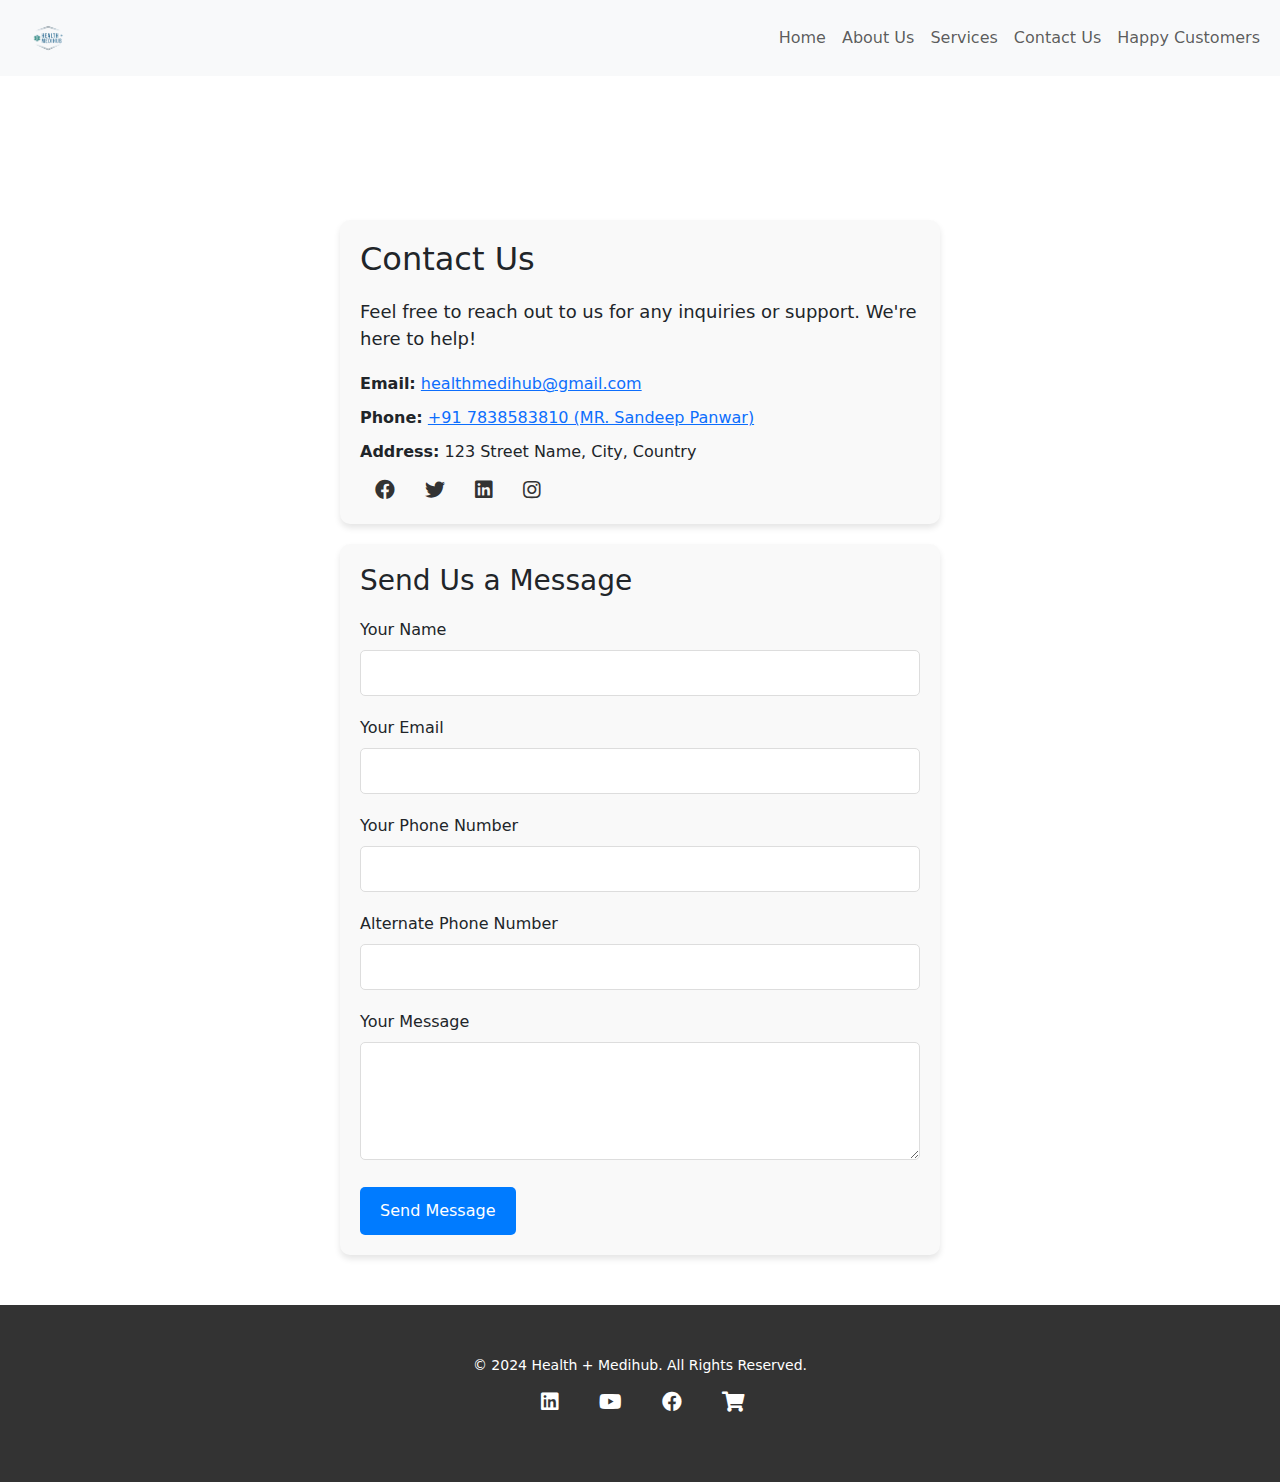
<file: contact_us.html>
<!DOCTYPE html>
<html lang="en">
  <head>
    <meta charset="UTF-8" />
    <meta name="viewport" content="width=device-width, initial-scale=1.0" />
    <title>Contact Page</title>
    <link rel="stylesheet" href="index.css" />
    <link rel="stylesheet" href="contact.css" />
    <link
      rel="stylesheet"
      href="https://cdn.jsdelivr.net/npm/bootstrap@5.3.0/dist/css/bootstrap.min.css"
    />
    <script
      src="https://cdn.jsdelivr.net/npm/bootstrap@5.3.0/dist/js/bootstrap.bundle.min.js"
      defer
    ></script>
    <link
      rel="stylesheet"
      href="https://cdnjs.cloudflare.com/ajax/libs/font-awesome/5.15.4/css/all.min.css"
    />
    <style>
      .navbar {
        position: fixed;
        top: 0;
        left: 0;
        width: 100%;
        z-index: 1000;
        background-color: white;
      }
      body {
        padding-top: 70px;
      }
      .contact-section {
        display: flex;
        flex-direction: column;
        align-items: center;
        gap: 20px;
        padding: 20px;
      }
      .contact-details,
      .contact-form {
        width: 100%;
        max-width: 600px;
      }
      .social-media a {
        margin-right: 10px;
        font-size: 20px;
      }
    </style>
  </head>
  <body>
    <!-- Header Section -->
    <header class="header">
      <nav class="navbar navbar-expand-lg navbar-light bg-light">
        <div class="container-fluid">
          <a class="navbar-brand" href="#">
            <img
              src="./Image/logo4.png"
              alt="Health + Medihub Logo"
              height="50"
            />
          </a>
          <button
            class="navbar-toggler"
            type="button"
            data-bs-toggle="collapse"
            data-bs-target="#navbarNav"
            aria-controls="navbarNav"
            aria-expanded="false"
            aria-label="Toggle navigation"
          >
            <span class="navbar-toggler-icon"></span>
          </button>
          <div
            class="collapse navbar-collapse justify-content-end"
            id="navbarNav"
          >
            <ul class="navbar-nav">
              <li class="nav-item">
                <a class="nav-link" href="index.html">Home</a>
              </li>
              <li class="nav-item">
                <a class="nav-link" href="about.html">About Us</a>
              </li>
              <li class="nav-item">
                <a class="nav-link" href="services.html">Services</a>
              </li>
              <li class="nav-item">
                <a class="nav-link" href="contact_us.html">Contact Us</a>
              </li>
              <li class="nav-item">
                <a class="nav-link" href="customers.html">Happy Customers</a>
              </li>
            </ul>
          </div>
        </div>
      </nav>
    </header>

    <!-- Main Content (Contact Section) -->
    <main>
      <section id="contact" class="contact-section">
        <div class="contact-details">
          <h1>Contact Us</h1>
          <p>
            Feel free to reach out to us for any inquiries or support. We're
            here to help!
          </p>
          <ul>
            <li>
              <strong>Email:</strong>
              <a href="mailto:healthmedihub@gmail.com"
                >healthmedihub@gmail.com</a
              >
            </li>
            <li>
              <strong>Phone:</strong>
              <a href="tel:+917838583810"
                >+91 7838583810 (MR. Sandeep Panwar)</a
              >
            </li>
            <li><strong>Address:</strong> 123 Street Name, City, Country</li>
          </ul>
          <div class="social-media">
            <a
              href="https://www.facebook.com"
              target="_blank"
              class="fab fa-facebook"
            ></a>
            <a
              href="https://www.twitter.com"
              target="_blank"
              class="fab fa-twitter"
            ></a>
            <a
              href="https://www.linkedin.com"
              target="_blank"
              class="fab fa-linkedin"
            ></a>
            <a
              href="https://www.instagram.com"
              target="_blank"
              class="fab fa-instagram"
            ></a>
          </div>
        </div>

        <div class="contact-form">
          <h2>Send Us a Message</h2>
          <form id="contactForm">
            <label for="name">Your Name</label>
            <input type="text" id="name" name="name" required />

            <label for="email">Your Email</label>
            <input type="email" id="email" name="email" required />

            <label for="phone1">Your Phone Number</label>
            <input type="tel" id="phone1" name="phone1" required />

            <label for="phone2">Alternate Phone Number</label>
            <input type="tel" id="phone2" name="phone2" required />

            <label for="message">Your Message</label>
            <textarea id="message" name="message" rows="4" required></textarea>

            <button type="submit" id="submitBtn">Send Message</button>
          </form>
        </div>
      </section>
    </main>

    <!-- Footer Section -->
    <footer>
      <div class="footer-content">
        <p>&copy; 2024 Health + Medihub. All Rights Reserved.</p>
        <div class="social-media">
          <a
            href="https://www.linkedin.com"
            target="_blank"
            class="fab fa-linkedin"
          ></a>
          <a
            href="https://www.youtube.com"
            target="_blank"
            class="fab fa-youtube"
          ></a>
          <a
            href="https://www.facebook.com"
            target="_blank"
            class="fab fa-facebook"
          ></a>
          <a
            href="https://www.indiamart.com"
            target="_blank"
            class="fas fa-shopping-cart"
          ></a>
        </div>
      </div>
    </footer>
    <script src="contact.js"></script>
  </body>
</html>
</file>
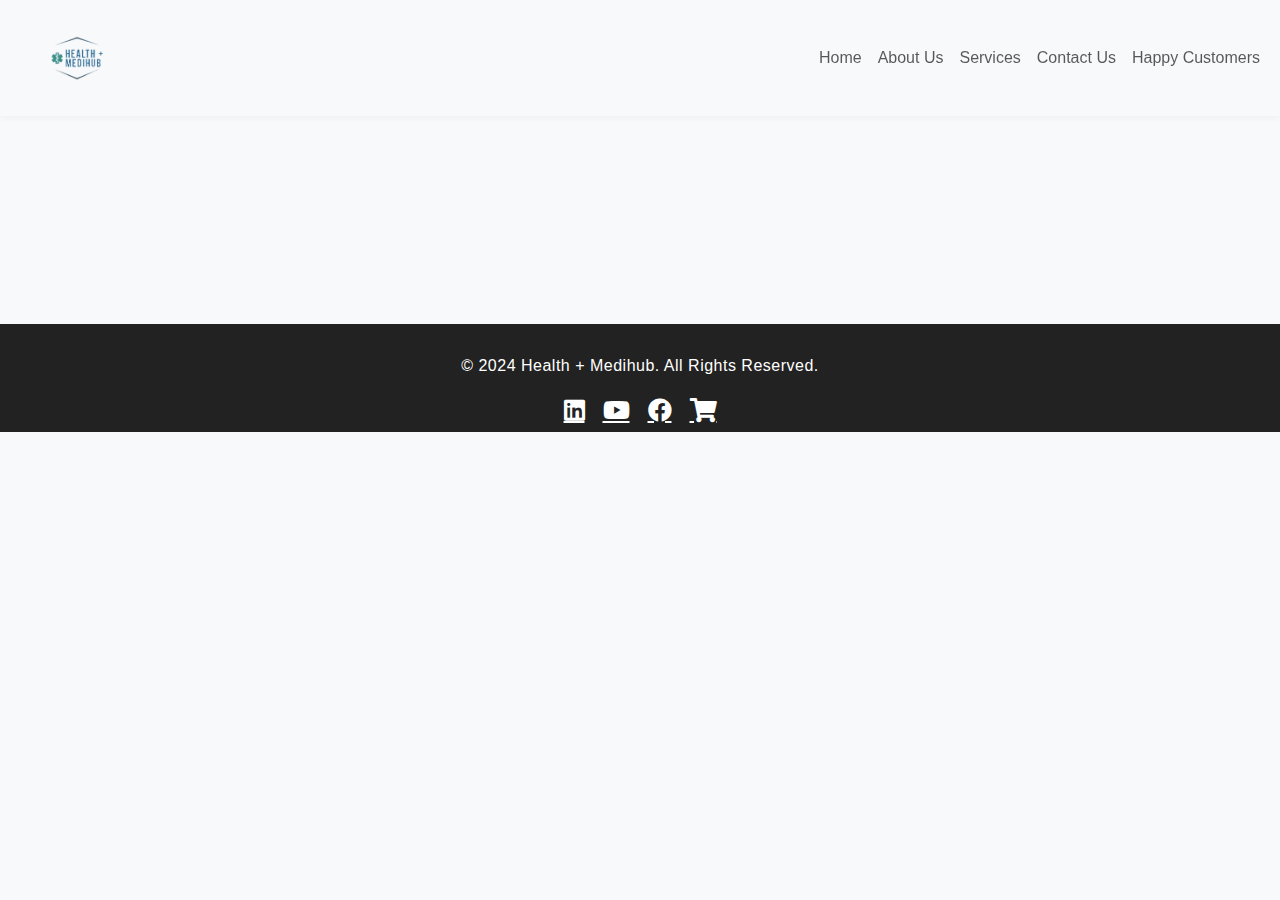
<file: detail.html>
<!DOCTYPE html>
<html lang="en">
  <head>
    <meta charset="UTF-8" />
    <meta name="viewport" content="width=device-width, initial-scale=1" />
    <title>Service Details — MedDev Experts</title>
    <meta name="description" content="Explore detailed information about medical device regulatory services provided by MedDev Experts." />
    <link href="https://cdn.jsdelivr.net/npm/bootstrap@5.3.0/dist/css/bootstrap.min.css" rel="stylesheet" />
    <link href="https://cdnjs.cloudflare.com/ajax/libs/font-awesome/5.15.4/css/all.min.css" rel="stylesheet" />
    <style>
      body {
        background: #f8f9fa;
        font-family: "Segoe UI", Tahoma, Geneva, Verdana, sans-serif;
        padding-top: 70px;
      }
      .navbar-brand img {
        height: 90px;
        max-width: 90vw;
        width: auto;
        transition: height 0.2s;
        object-fit: contain;
        display: block;
      }
      .navbar {
        position: fixed;
        top: 0;
        left: 0;
        width: 100%;
        z-index: 1000;
        background-color: #fff;
        box-shadow: 0 2px 8px rgba(0, 0, 0, 0.04);
      }
      .container {
        max-width: 960px;
        margin: auto;
      }
      .fade-up {
        opacity: 0;
        transform: translateY(20px);
        transition: opacity 0.6s ease, transform 0.6s ease;
      }
      .fade-up.show {
        opacity: 1;
        transform: translateY(0);
      }
      .service-header {
        background: white;
        border-radius: 12px;
        padding: 30px 20px;
        box-shadow: 0 8px 20px rgba(0, 0, 0, 0.05);
        margin-bottom: 24px;
      }
      .service-header h3 {
        font-weight: 600;
        color: #333;
        font-size: 2rem;
      }
      .service-icon {
        font-size: 2.2rem;
        color: #0d6efd;
        vertical-align: middle;
        margin-right: 10px;
      }
      .service-img {
        width: 100%;
        max-height: 340px;
        object-fit: cover;
        border-radius: 12px;
        box-shadow: 0 8px 20px rgba(0, 0, 0, 0.1);
        margin: 20px 0 0 0;
      }
      .section-block {
        background: white;
        border-radius: 12px;
        padding: 30px 20px;
        box-shadow: 0 8px 20px rgba(0, 0, 0, 0.04);
        margin-bottom: 30px;
        animation: fadeIn 0.5s ease-in-out;
      }
      .section-block h4,
      .section-block h5 {
        margin-top: 20px;
        font-weight: 600;
      }
      .section-block ul {
        padding-left: 20px;
      }
      .btn-back {
        font-size: 0.95rem;
      }
      footer {
        background: #222;
        color: #fff;
        padding: 30px 0 10px 0;
        margin-top: 40px;
      }
      .footer-content {
        max-width: 1200px;
        margin: auto;
        display: flex;
        flex-direction: column;
        align-items: center;
        gap: 12px;
      }
      .footer-content p {
        margin: 0;
        font-size: 1rem;
        letter-spacing: 0.5px;
      }
      .social-media {
        display: flex;
        gap: 18px;
        margin-top: 8px;
      }
      .social-media a {
        color: #fff;
        font-size: 1.5rem;
        transition: color 0.2s;
      }
      .social-media a:hover {
        color: #007bff;
      }
      @media (max-width: 767px) {
        body {
          padding-top: 60px;
        }
        .navbar-brand img {
          height: 60px;
        }
        .container {
          padding: 0 6px;
        }
        .service-header,
        .section-block {
          padding: 18px 8px;
        }
        .service-header h3 {
          font-size: 1.3rem;
        }
        .service-img {
          max-height: 180px;
        }
        .footer-content {
          padding: 0 10px;
          font-size: 0.95rem;
        }
      }
      @media (max-width: 575px) {
        .service-header h3 {
          font-size: 1.1rem;
        }
        .service-img {
          max-height: 120px;
        }
        .footer-content {
          font-size: 0.92rem;
        }
        .navbar-brand img {
          height: 60px;
          width: auto;
        }
      }
      @keyframes fadeIn {
        from {
          opacity: 0;
          transform: translateY(10px);
        }
        to {
          opacity: 1;
          transform: translateY(0);
        }
      }
    </style>
  </head>
  <body>
    <!-- Navbar for mobile/desktop -->
    <nav class="navbar navbar-expand-lg navbar-light bg-light">
      <div class="container-fluid">
        <a class="navbar-brand" href="index.html">
          <img src="./Image/logo4.png" alt="Health + Medihub Logo" height="44" />
        </a>
        <button class="navbar-toggler" type="button" data-bs-toggle="collapse" data-bs-target="#navbarNav" aria-controls="navbarNav" aria-expanded="false" aria-label="Toggle navigation">
          <span class="navbar-toggler-icon"></span>
        </button>
        <div class="collapse navbar-collapse justify-content-end" id="navbarNav">
          <ul class="navbar-nav">
            <li class="nav-item">
              <a class="nav-link" href="index.html">Home</a>
            </li>
            <li class="nav-item">
              <a class="nav-link" href="about.html">About Us</a>
            </li>
            <li class="nav-item">
              <a class="nav-link" href="services.html">Services</a>
            </li>
            <li class="nav-item">
              <a class="nav-link" href="contact_us.html">Contact Us</a>
            </li>
            <li class="nav-item">
              <a class="nav-link" href="customers.html">Happy Customers</a>
            </li>
          </ul>
        </div>
      </div>
    </nav>
    <div class="container fade-up" id="contentBox">
      <a href="services.html" class="btn btn-outline-primary mb-4 btn-back mt-5">← Back to All Services</a>
      <div class="service-header text-center">
        <h3><i id="svcIcon" class="service-icon"></i> <span id="svcTitle"></span></h3>
        <img id="svcImg" class="service-img" alt="Service Image" />
      </div>
      <div class="section-block" id="svcFull"></div>
    </div>
    <footer>
      <div class="footer-content">
        <p>&copy; 2024 Health + Medihub. All Rights Reserved.</p>
        <div class="social-media">
          <a href="https://www.linkedin.com" target="_blank" class="fab fa-linkedin"></a>
          <a href="https://www.youtube.com" target="_blank" class="fab fa-youtube"></a>
          <a href="https://www.facebook.com" target="_blank" class="fab fa-facebook"></a>
          <a href="https://www.indiamart.com" target="_blank" class="fas fa-shopping-cart"></a>
        </div>
      </div>
    </footer>
    <!-- Bootstrap JS Bundle (includes Popper) -->
    <script src="https://cdn.jsdelivr.net/npm/bootstrap@5.3.0/dist/js/bootstrap.bundle.min.js"></script>
    <script src="data.js"></script>
    <script>
      const slug = new URL(location).searchParams.get("slug");
      const d = serviceDetails[slug];
      const box = document.getElementById("contentBox");

      if (!d) {
        box.innerHTML = `
          <div class="alert alert-danger mt-5">
            <h4 class="alert-heading">Oops! Service not found.</h4>
            <p>The service you're looking for doesn't exist or the slug is incorrect.</p>
            <hr />
            <a href="services.html" class="btn btn-outline-secondary">Back to Services</a>
          </div>
        `;
        document.title = "Service Not Found — MedDev Experts";
      } else {
        document.title = d.title + " — MedDev Experts";
        document.getElementById("svcTitle").innerText = d.title;
        document.getElementById("svcIcon").className = d.icon + " service-icon";
        document.getElementById("svcImg").src = d.img;
        document.getElementById("svcImg").alt = d.title + " Image";
        document.getElementById("svcFull").innerHTML = d.full;
        setTimeout(() => box.classList.add("show"), 100);
      }
    </script>
  </body>
</html>
</file>
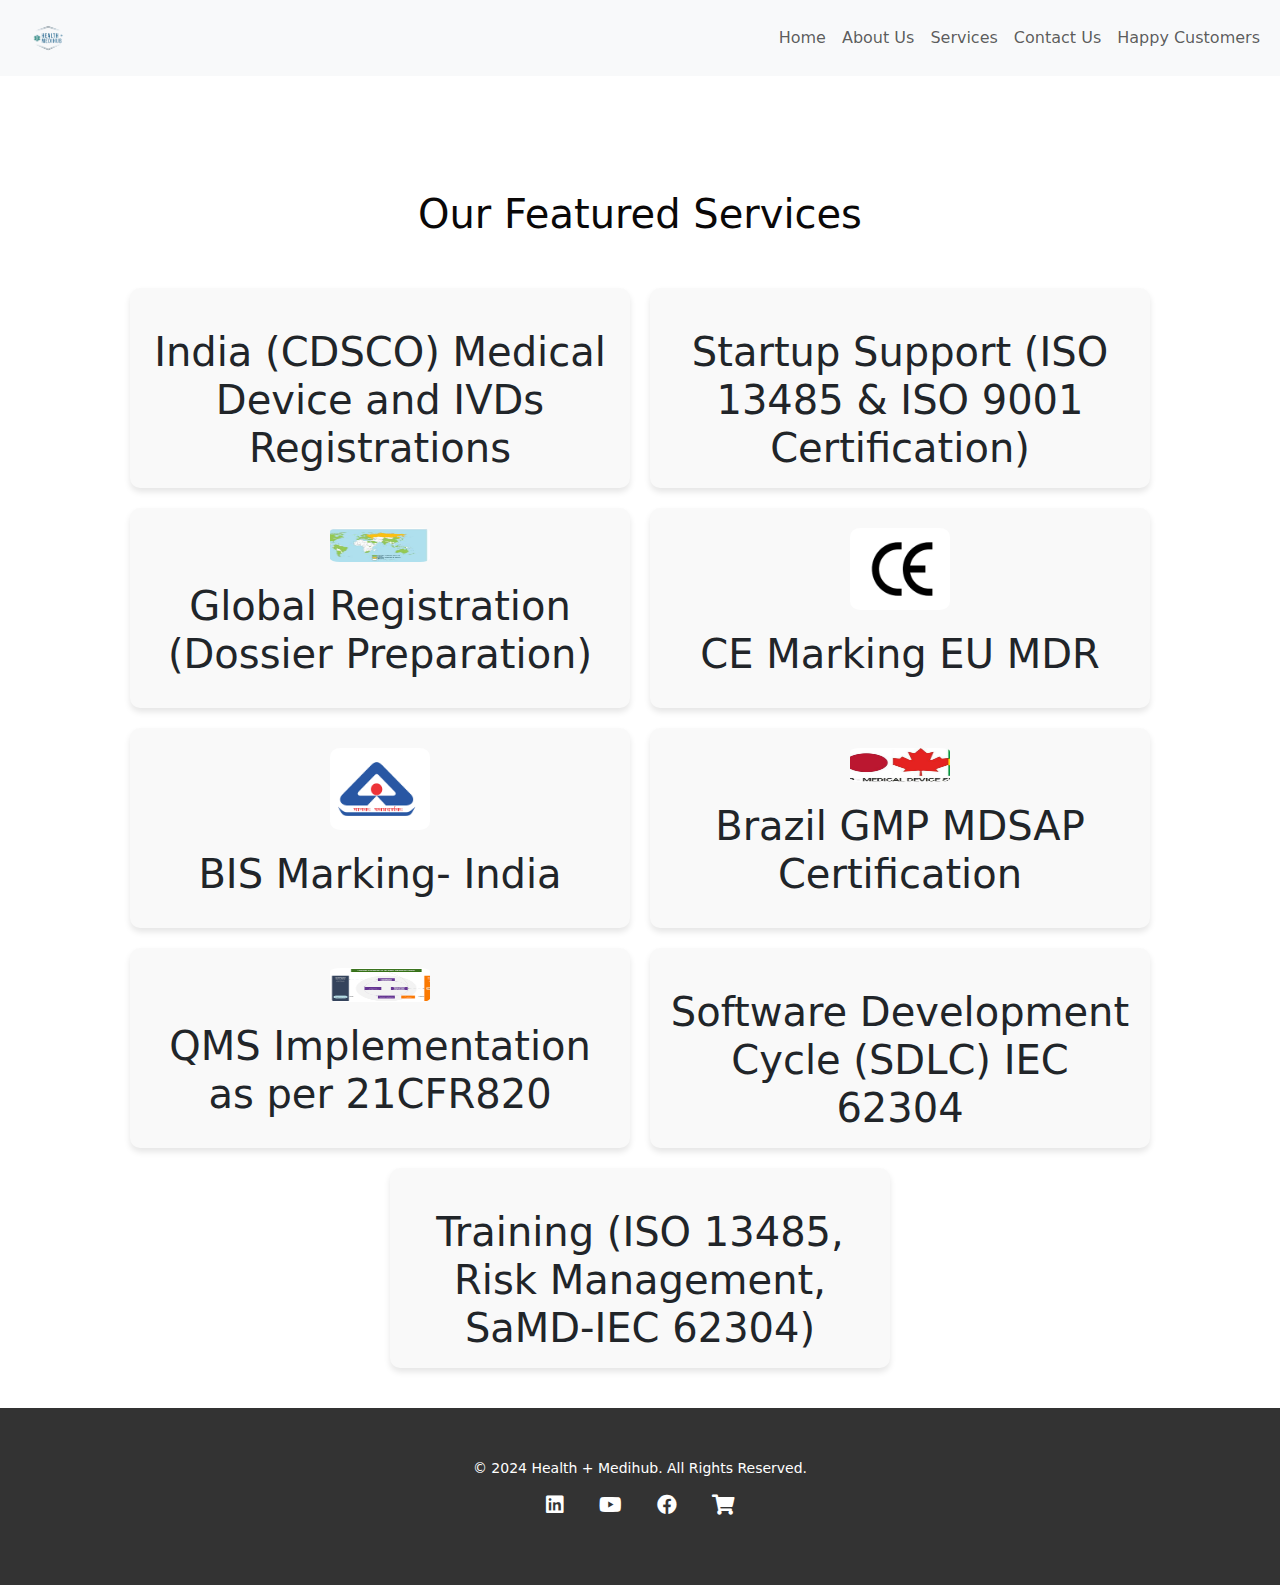
<file: services.html>
<!DOCTYPE html>
<html lang="en">
  <head>
    <meta charset="UTF-8" />
    <meta name="viewport" content="width=device-width, initial-scale=1.0" />
    <title>Services - Sinnov8</title>
    <link rel="stylesheet" href="index.css" />
    <link rel="stylesheet" href="services.css" />
    <link
      rel="stylesheet"
      href="https://cdn.jsdelivr.net/npm/bootstrap@5.3.0/dist/css/bootstrap.min.css"
    />
    <script
      src="https://cdn.jsdelivr.net/npm/bootstrap@5.3.0/dist/js/bootstrap.bundle.min.js"
      defer
    ></script>
    <link
      rel="stylesheet"
      href="https://cdnjs.cloudflare.com/ajax/libs/font-awesome/5.15.4/css/all.min.css"
    />
    <style>
      .navbar {
        position: fixed;
        top: 0;
        left: 0;
        width: 100%;
        z-index: 1000;
        background-color: white;
      }
      body {
        padding-top: 70px;
      }
    </style>
  </head>

  <body>
    <!-- Header Section -->
    <header class="header">
      <nav class="navbar navbar-expand-lg navbar-light bg-light">
        <div class="container-fluid">
          <a class="navbar-brand" href="#">
            <img
              src="./Image/logo4.png"
              alt="Health + Medihub Logo"
              height="50"
            />
          </a>
          <button
            class="navbar-toggler"
            type="button"
            data-bs-toggle="collapse"
            data-bs-target="#navbarNav"
            aria-controls="navbarNav"
            aria-expanded="false"
            aria-label="Toggle navigation"
          >
            <span class="navbar-toggler-icon"></span>
          </button>
          <div
            class="collapse navbar-collapse justify-content-end"
            id="navbarNav"
          >
            <ul class="navbar-nav">
              <li class="nav-item">
                <a class="nav-link" href="index.html">Home</a>
              </li>
              <li class="nav-item">
                <a class="nav-link" href="about.html">About Us</a>
              </li>
              <li class="nav-item">
                <a class="nav-link" href="services.html">Services</a>
              </li>
              <li class="nav-item">
                <a class="nav-link" href="contact_us.html">Contact Us</a>
              </li>
              <li class="nav-item">
                <a class="nav-link" href="customers.html">Happy Customers</a>
              </li>
            </ul>
          </div>
        </div>
      </nav>
    </header>

    <!-- Main Content -->
    <main class="content">
      <h1 class="services-header">Our Featured Services</h1>
      <div class="services-section">
        <div class="service-item">
          <img src="./Image/Service/cdsco.jpg" alt="" class="img" />
          <h1>India (CDSCO) Medical Device and IVDs Registrations</h1>
        </div>
        <div class="service-item">
          <img src="./Image/Service/iso.png" alt="" class="img" />
          <h1>Startup Support (ISO 13485 & ISO 9001 Certification)</h1>
        </div>
        <div class="service-item">
          <img src="./Image/Service/global.png" alt="" class="img" />
          <h1>Global Registration (Dossier Preparation)</h1>
        </div>
        <div class="service-item">
          <img src="./Image/Service/ce.png" alt="" class="img" />
          <h1>CE Marking EU MDR</h1>
        </div>
        <div class="service-item">
          <img src="./Image/Service/manak.png" alt="" class="img" />
          <h1>BIS Marking- India</h1>
        </div>
        <div class="service-item">
          <img src="./Image/Service/device.png" alt="" class="img" />
          <h1>Brazil GMP MDSAP Certification</h1>
        </div>
        <div class="service-item">
          <img src="./Image/Service/sdcl.png" alt="" class="img" />
          <h1>QMS Implementation as per 21CFR820</h1>
        </div>
        <div class="service-item">
          <img src="./Image/Service/image copy.png" alt="" class="img" />
          <h1>Software Development Cycle (SDLC) IEC 62304</h1>
        </div>
        <div class="service-item">
          <img src="./Image/Service/image.png" alt="" class="img" />
          <h1>Training (ISO 13485, Risk Management, SaMD-IEC 62304)</h1>
        </div>
      </div>
    </main>

    <!-- Footer Section -->
    <!-- Footer Section -->
    <footer>
      <div class="footer-content">
        <p>&copy; 2024 Health + Medihub. All Rights Reserved.</p>
        <div class="social-media">
          <a
            href="https://www.linkedin.com"
            target="_blank"
            class="fab fa-linkedin"
          ></a>
          <a
            href="https://www.youtube.com"
            target="_blank"
            class="fab fa-youtube"
          ></a>
          <a
            href="https://www.facebook.com"
            target="_blank"
            class="fab fa-facebook"
          ></a>
          <a
            href="https://www.indiamart.com"
            target="_blank"
            class="fas fa-shopping-cart"
          ></a>
        </div>
      </div>
    </footer>
  </body>
</html>
</file>
<file: index.css>
/* General Styles */
body {
  font-family: Arial, sans-serif;
  margin: 0;
  padding: 0;
  background-color: black; /* Black background for entire page */
  color: white; /* Text color set to white for readability */
}

/* Header */
.header {
  display: flex;
  align-items: center;
  justify-content: space-between;
  background-color: white; /* White background for header */
  padding: 10px 20px; /* Padding adjusted to maintain small header height */
  box-shadow: 0px 4px 6px rgba(0, 0, 0, 0.1);
  height: 100px; /* Fixed height for header */
}

.header .logo {
  display: flex;
  align-items: center;
  height: 150%; /* Ensure logo container takes the full header height */
}

.header .logo img {
  height: 150%; /* Increase logo height */
  width: auto;
  margin-right: 30px; /* Adjusted spacing between logo and nav */
}

.header .nav {
  display: flex;
  gap: 15px; /* Equal spacing between links */
  align-items: center; /* Vertically center nav links */
}

.nav a {
  color: black; /* Black text color for navigation links */
  font-size: 16px;
  text-decoration: none;
  font-weight: bold;
  padding: 5px 10px;
  transition: background 0.3s ease;
}

.nav a:hover {
  background-color: #555;
  border-radius: 5px;
}

/* Main Content */
main {
  padding: 30px 20px;
  background-color: #ffffff; /* White background for content */
}

/* Image Sections */
.image-section,
.image-section1 {
  display: flex;
  flex-wrap: wrap;
  align-items: center;
  justify-content: space-between;
  margin-bottom: 40px;
  opacity: 0;
  animation-name: slideInUp;
  animation-duration: 1.5s;
  animation-timing-function: ease-out;
  animation-fill-mode: both;
}

.image-section img,
.image-section1 img {
  max-width: 100%;
  height: auto;
  margin: 0 20px;
  border-radius: 10px;
  box-shadow: 0px 4px 6px rgba(0, 0, 0, 0.1);
}

/* Section Titles */
h1 {
  font-size: 28px;
  color: #333;
  margin-bottom: 15px;
  animation-name: slideInRight;
  animation-duration: 1.5s;
  animation-timing-function: ease-out;
  animation-fill-mode: both;
}

h3 {
  font-size: 18px;
  line-height: 1.5;
  color: #555;
  margin-bottom: 20px;
  animation-name: slideInRight;
  animation-duration: 1.5s;
  animation-delay: 0.5s; /* Delay the animation for paragraph */
  animation-timing-function: ease-out;
  animation-fill-mode: both;
}

/* Buttons */
button {
  background-color: #007bff; /* Primary button color */
  color: #fff;
  border: none;
  padding: 12px 20px;
  font-size: 16px;
  border-radius: 5px;
  cursor: pointer;
  transition: background-color 0.3s ease;
  animation-name: fadeIn;
  animation-duration: 2s;
  animation-timing-function: ease-out;
  animation-fill-mode: both;
}

button:hover {
  background-color: #0056b3;
}

/* Contact Us Link */
.contact {
  display: block;
  text-align: center;
  margin-top: 40px;
  font-size: 18px;
  color: #007bff;
  text-decoration: none;
  animation-name: fadeIn;
  animation-duration: 2s;
  animation-timing-function: ease-out;
  animation-fill-mode: both;
}

.contact:hover {
  color: #0056b3;
}

/* Footer */
footer {
  background-color: #333;
  color: white;
  padding: 30px 20px;
  text-align: center;
}

footer .social-media {
  display: flex;
  justify-content: center;
  gap: 15px;
  margin-bottom: 20px;
}

footer .social-media a {
  color: #fff;
  font-size: 20px;
  text-decoration: none;
  transition: color 0.3s ease;
}

footer .social-media a:hover {
  color: #007bff; /* Hover color */
}

footer p {
  font-size: 14px;
}

/* Responsive Design */
@media (max-width: 768px) {
  header {
    flex-direction: column;
    align-items: flex-start;
    padding: 20px;
  }

  .nav {
    flex-direction: column;
    gap: 10px;
    align-items: flex-start;
  }

  .image-section,
  .image-section1 {
    flex-direction: column;
    align-items: center;
  }

  .image-section img,
  .image-section1 img {
    max-width: 80%; /* Limit image size on smaller screens */
  }

  h1 {
    font-size: 24px;
  }

  h3 {
    font-size: 16px;
  }
}

/* Keyframe Animations */
@keyframes slideInRight {
  0% {
    transform: translateX(100%) rotateY(180deg);
    opacity: 0;
  }
  100% {
    transform: translateX(0) rotateY(0);
    opacity: 1;
  }
}

@keyframes slideInUp {
  0% {
    transform: translateY(100%) rotateX(180deg);
    opacity: 0;
  }
  100% {
    transform: translateY(0) rotateX(0);
    opacity: 1;
  }
}

@keyframes fadeIn {
  0% {
    opacity: 0;
  }
  100% {
    opacity: 1;
  }
}

/* General Styles */
body {
  font-family: Arial, sans-serif;
  margin: 0;
  padding: 0;
  background-color: white;
  color: black;
  min-height: 100vh;
  display: flex;
  flex-direction: column;
}

/* Header */
.header {
  display: flex;
  align-items: center;
  justify-content: space-between;
  background-color: white;
  padding: 10px 20px;
  box-shadow: 0px 4px 6px rgba(0, 0, 0, 0.1);
  height: 100px;
}

.header .logo img {
  height: 100%;
  width: auto;
  margin-right: 30px;
}

.nav a {
  border-radius: 5px;
  color: black;
  font-size: 16px;
  text-decoration: none;
  font-weight: bold;
  padding: 5px 10px;
  transition: background 0.3s ease;
}

.nav a:hover {
  background-color: #555;
  border-radius: 5px;
  color: #fff;
  transition: background 0.3s ease;
  border-radius: 10px;
}

/* Intro Section */
.intro-section {
  position: relative;
  text-align: center;
  /* color: white; */
  padding: 70px 20px;
  background: url("background.jpg") no-repeat center center / cover;
}

.intro-section::before {
  content: "";
  position: absolute;
  top: 0;
  left: 0;
  width: 100%;
  height: 100%;
  z-index: 1;
  box-shadow: lightcyan;
}

.intro-section h1,
.intro-section p {
  position: relative;
  z-index: 2;
  margin: 0 auto;
  max-width: 800px;
  text-shadow: 2px 2px 4px rgba(3, 3, 3, 0.7);
  font-style: bold;
}

.intro-section h1 {
  font-size: 42px;
  margin-bottom: 20px;
}

.intro-section p {
  font-size: 23px;
  line-height: 1.6;
}
/* What We Offer Section */
.what-we-offer {
  padding: 40px 20px;
  background-color: #f9f9f9;
  text-align: center;
}

.what-we-offer h2 {
  font-size: 32px;
  margin-bottom: 30px;
  color: #333;
}

.offer-container {
  display: flex;
  flex-wrap: wrap;
  justify-content: center;
  gap: 30px;
}

.offer-item {
  flex: 1 1 calc(50% - 40px);
  max-width: 300px;
  text-align: center;
  background: #fff;
  border: 1px solid #ddd;
  border-radius: 10px;
  padding: 20px;
  box-shadow: 0px 4px 6px rgba(0, 0, 0, 0.1);
  transition: transform 0.3s ease, box-shadow 0.3s ease;
}

.offer-item:hover {
  transform: translateY(-10px);
  box-shadow: 0px 8px 12px rgba(0, 0, 0, 0.2);
}

.offer-item img {
  width: 100%;
  height: auto;
  border-radius: 10px;
  margin-bottom: 20px;
}

.offer-item h3 {
  font-size: 20px;
  margin-bottom: 15px;
  color: #0e0b0b;
}

.offer-item p {
  font-size: 16px;
  line-height: 1.6;
  color: #555;
}

/* Image Section */
.image-section {
  display: flex;
  flex-direction: column;
  justify-content: center;
  align-items: center;
  gap: 40px;
  margin-top: 40px;
  padding: 20px;
}

.image-item {
  display: flex;
  flex-direction: column;
  align-items: center;
  text-align: center;
  width: 80%;
}

.image-item img {
  width: 30%;
  height: auto;
  margin-bottom: 20px;
  border-radius: 10px;
  box-shadow: 0px 4px 6px rgba(218, 209, 209, 0.2);
}

.image-item h3 {
  margin-bottom: 10px;
  font-size: 24px;
  color: #0e0b0b;
}

.image-item p {
  font-size: 16px;
  line-height: 1.6;
  color: #555;
}

/* Footer */
.footer-content {
  background-color: #333;
  color: white;
  text-align: center;
  padding: 20px 0;
}

.social-media a {
  color: white;
  margin: 0 10px;
  text-decoration: none;
}

.social-media a:hover {
  text-decoration: underline;
}
/* 3D Animation */
@keyframes slideIn3D {
  0% {
    transform: translateZ(-300px) rotateY(30deg);
    opacity: 0;
  }
  100% {
    transform: translateZ(0) rotateY(0);
    opacity: 1;
  }
}

.hidden {
  opacity: 0;
  transform: translateZ(-300px) rotateY(30deg);
  transition: opacity 0.5s ease, transform 0.5s ease;
}

.animate {
  animation: slideIn3D 1s ease forwards;
}
</file>
<file: contact.css>
/* General Styles */
body {
  font-family: Arial, sans-serif;
  margin: 0;
  padding: 0;
  background-color: white;
  color: black;
  min-height: 100vh;
  display: flex;
  flex-direction: column;
}

/* Header */
.header {
  display: flex;
  align-items: center;
  justify-content: space-between;
  background-color: white;
  padding: 10px 20px;
  box-shadow: 0px 4px 6px rgba(0, 0, 0, 0.1);
  height: 100px;
}

.header .logo img {
  height: 100%;
  width: auto;
  margin-right: 30px;
}

.nav a {
  color: black;
  font-size: 16px;
  text-decoration: none;
  font-weight: bold;
  padding: 5px 10px;
  transition: background 0.3s ease;
}

.nav a:hover {
  background-color: #555;
  border-radius: 5px;
}

/* Contact Section */
.contact-section {
  display: flex;
  justify-content: space-between;
  padding: 50px 20px;
  gap: 40px;
}

.contact-details {
  flex: 1;
  padding: 20px;
  background-color: #f9f9f9;
  border-radius: 10px;
  box-shadow: 0px 4px 6px rgba(0, 0, 0, 0.1);
}

.contact-details h1 {
  font-size: 32px;
  margin-bottom: 20px;
}

.contact-details p {
  font-size: 18px;
  margin-bottom: 20px;
}

.contact-details ul {
  list-style-type: none;
  padding-left: 0;
}

.contact-details ul li {
  font-size: 16px;
  margin-bottom: 10px;
}

.contact-form {
  flex: 1;
  padding: 20px;
  background-color: #f9f9f9;
  border-radius: 10px;
  box-shadow: 0px 4px 6px rgba(0, 0, 0, 0.1);
}

.contact-form h2 {
  font-size: 28px;
  margin-bottom: 20px;
}

.contact-form label {
  display: block;
  font-size: 16px;
  margin-bottom: 8px;
}

.contact-form input,
.contact-form textarea {
  width: 100%;
  padding: 10px;
  font-size: 16px;
  margin-bottom: 20px;
  border: 1px solid #ddd;
  border-radius: 5px;
}

.contact-form button {
  background-color: #007bff;
  color: white;
  padding: 12px 20px;
  font-size: 16px;
  border: none;
  border-radius: 5px;
  cursor: pointer;
  transition: background-color 0.3s ease;
}

.contact-form button:hover {
  background-color: #0056b3;
}

/* Social Media Icons */
.social-media a {
  font-size: 24px;
  color: #333;
  margin: 0 15px;
  text-decoration: none;
}

.social-media a:hover {
  color: #007bff;
}

/* Footer
footer {
  background-color: #333;
  color: white;
  padding: 20px;
  text-align: center;
}

footer .social-media {
  margin-bottom: 20px;
}

footer p {
  font-size: 14px;
} */
</file>
<file: services.css>
/* General Styles */
body {
  font-family: Arial, sans-serif;
  margin: 0;
  padding: 0;
  background-color: black; /* Black background for entire page */
  color: white; /* Text color set to white for readability */
}

/* Header */
.header {
  display: flex;
  align-items: center;
  justify-content: space-between;
  background-color: white; /* White background for header */
  padding: 10px 20px; /* Padding adjusted to maintain small header height */
  box-shadow: 0px 4px 6px rgba(0, 0, 0, 0.1);
  height: 100px; /* Fixed height for header */
}

.header .logo {
  display: flex;
  align-items: center;
  height: 150%; /* Ensure logo container takes the full header height */
}

.header .logo img {
  height: 150%; /* Increase logo height */
  width: auto;
  margin-right: 30px; /* Adjusted spacing between logo and nav */
}

.header .nav {
  display: flex;
  gap: 15px; /* Equal spacing between links */
  align-items: center; /* Vertically center nav links */
}

.nav a {
  color: black; /* Black text color for navigation links */
  font-size: 16px;
  text-decoration: none;
  font-weight: bold;
  padding: 5px 10px;
  transition: background 0.3s ease;
}

.nav a:hover {
  background-color: #555;
  border-radius: 5px;
  color: white;
}

/* Main Content */
.content {
  text-align: center;
  padding: 20px;
}

.services-header {
  margin-bottom: 30px;
  font-size: 40px;
  color: #0a0808; /* Lighter text color for header */
}

.services-section {
  display: flex;
  /* flex-direction: column; */
  align-items: center;
  justify-content: center;
  flex-wrap: wrap;
  gap: 20px;
  padding: 20px;
}

.service-item {
  width: 500px !important;
  height: 200px !important;
  display: flex;
  flex-direction: column;
  align-items: center;
  border-radius: 10px;
  background-color: #f9f9f9;
  padding: 20px;
  box-shadow: 0px 4px 6px rgba(0, 0, 0, 0.1);
}

.service-item h1 {
  margin-bottom: 10px;
}
.img {
  width: 100px;
  height: 100px;
  border-radius: 10%;
  overflow: hidden;
  margin-bottom: 20px;
}

/* Animation for Service Items */
.service-item:nth-child(1) {
  animation: fadeIn 0.5s ease-out 0.2s forwards;
}

.service-item:nth-child(2) {
  animation: fadeIn 0.5s ease-out 0.6s forwards;
}

.service-item:nth-child(3) {
  animation: fadeIn 0.5s ease-out 1s forwards;
}

.service-item:nth-child(4) {
  animation: fadeIn 0.5s ease-out 1.4s forwards;
}

.service-item:nth-child(5) {
  animation: fadeIn 0.5s ease-out 1.8s forwards;
}

.service-item:nth-child(6) {
  animation: fadeIn 0.5s ease-out 2.2s forwards;
}

.service-item:nth-child(7) {
  animation: fadeIn 0.5s ease-out 2.6s forwards;
}

.service-item:nth-child(8) {
  animation: fadeIn 0.5s ease-out 3s forwards;
}

.service-item:nth-child(9) {
  animation: fadeIn 0.5s ease-out 3.4s forwards;
}

@keyframes fadeIn {
  to {
    opacity: 1;
    transform: rotateX(0);
  }
}

/* Footer
.footer-content {
  background-color: #333;
  color: white;
  text-align: center;
  padding: 20px 0;
  margin-top: 20px;
} */

.social-media a {
  color: white;
  margin: 0 10px;
  text-decoration: none;
}

.social-media a:hover {
  text-decoration: underline;
}
</file>
